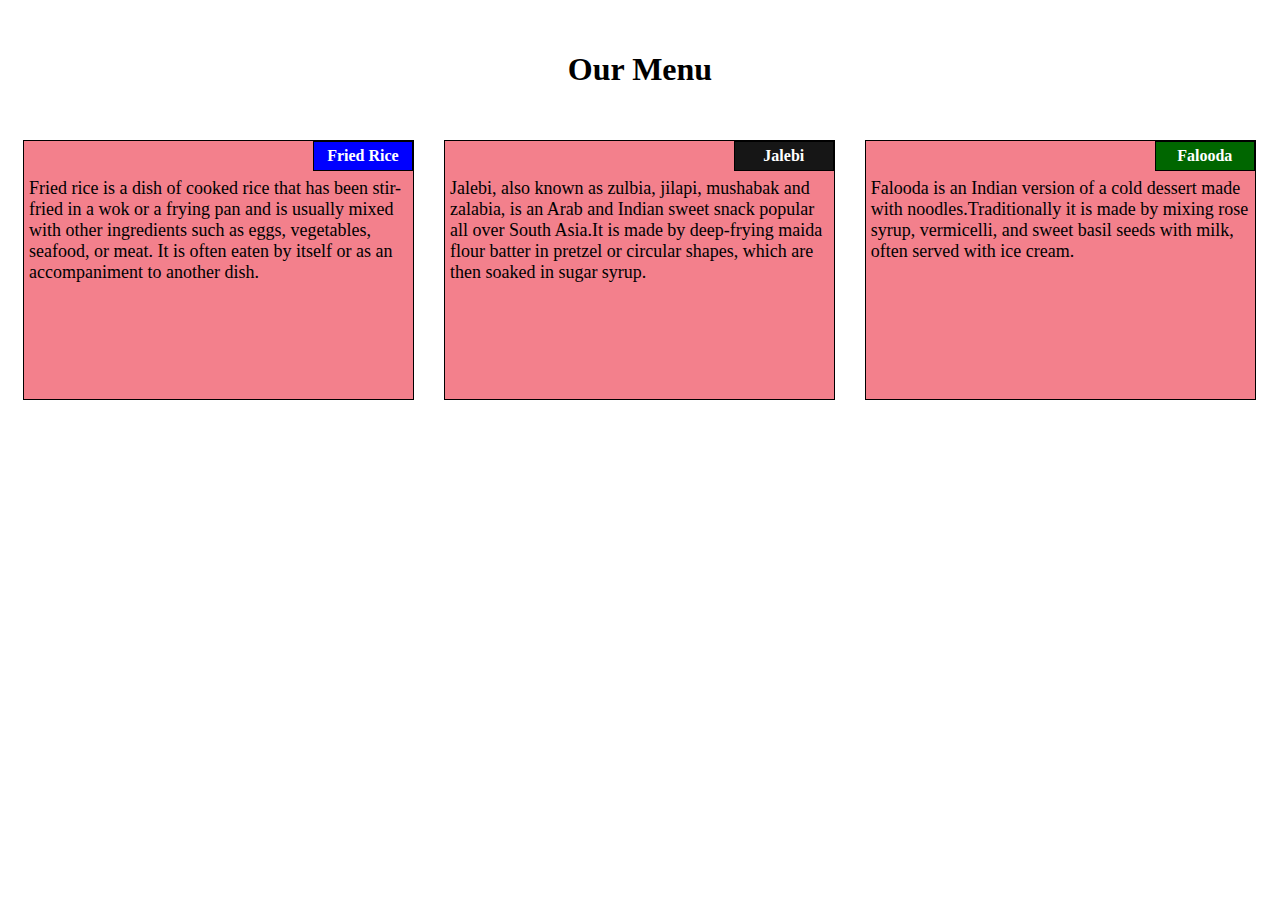
<file: mod2-solution/index.html>
<!DOCTYPE html>
<html>
<head>
	<style>
		h1 {
			text-align: center;
			font-weight: bold;
			font-family: comic sans MS;
			margin-top: 4%;
		}
	</style>
	<meta charset="utf-8">
	<title></title>
	<link rel="stylesheet" href="css/mod2.css">
	<meta name="viewport" content="width=device-width, initial-scale = 1" />
</head>
<body>
	<h1>Our Menu</h1>
	<section class="col-lg-1 col-md-1 col-sm-1">
		<div>
			<p class="row">Fried Rice</p>
			<p class="content">Fried rice is a dish of cooked rice that has been stir-fried in a wok or a frying pan and is usually mixed with other ingredients such as eggs, vegetables, seafood, or meat. It is often eaten by itself or as an accompaniment to another dish.</p>
	</section>
	<section class="col-lg-1 col-md-1 col-sm-1">
		<div>
			<p class="row1">Jalebi</p>
			<p class="content">Jalebi, also known as zulbia, jilapi, mushabak and zalabia, is an Arab and Indian sweet snack popular all over South Asia.It is made by deep-frying maida flour batter in pretzel or circular shapes, which are then soaked in sugar syrup.</p>
		</div>
	</section>
		<section class="col-lg-1 col-md-2 col-sm-1">
			<div>
				<p class="row2">Falooda</p>
				<p class="content">Falooda is an Indian version of a cold dessert made with noodles.Traditionally it is made by mixing rose syrup, vermicelli, and sweet basil seeds with milk, often served with ice cream.</p>
			</div>
		</section>
	</div>
	
	</body>
</html>
</file>
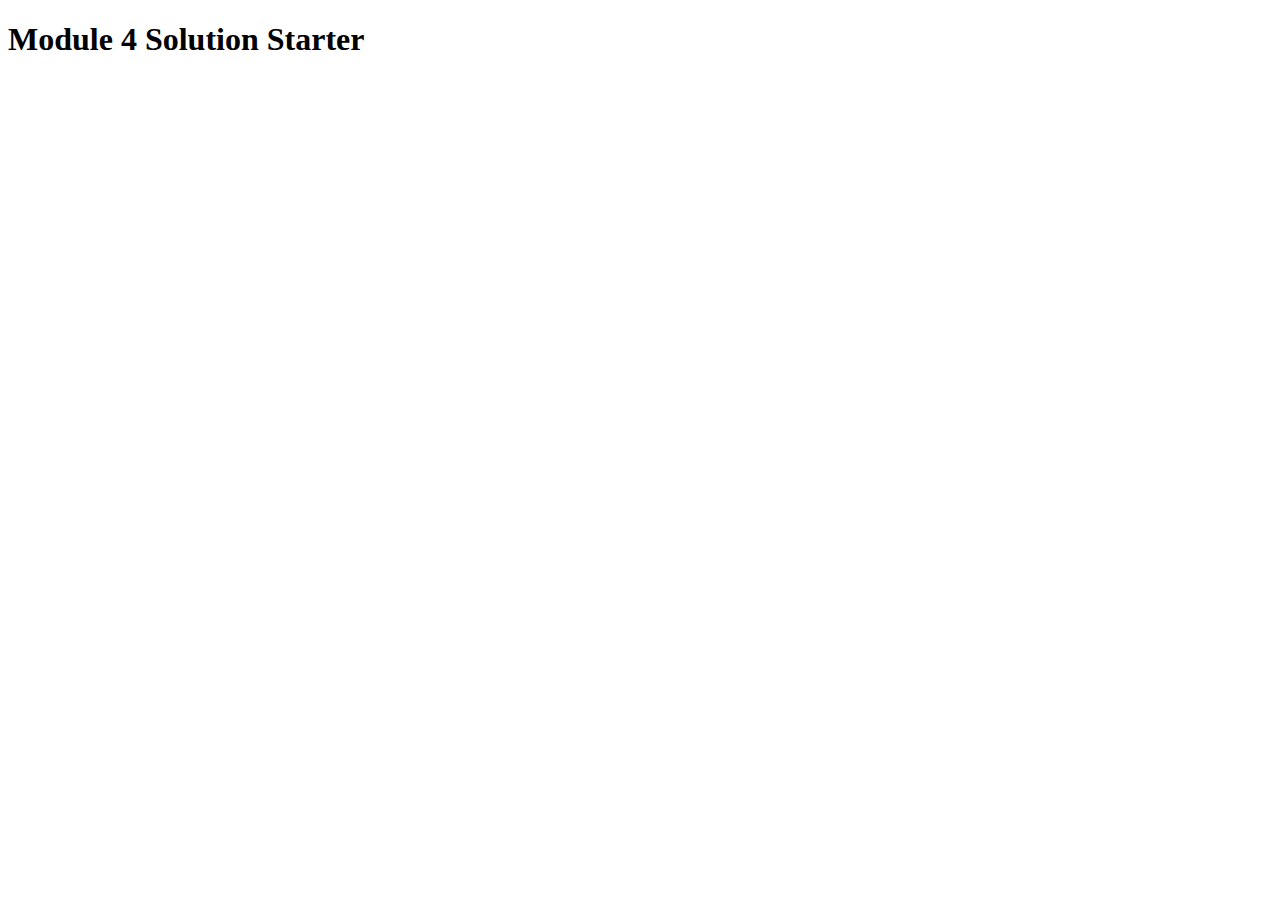
<file: mod4-solution/index.html>
<!DOCTYPE html>
<html>
<head>
  <meta charset="utf-8">
  <title>Module 4 Solution Starter</title>
  <script src="SpeakHello.js"></script>
  <script src="SpeakGoodBye.js"></script>
  <script src="script.js"></script>
</head>
<body>
  <h1>Module 4 Solution Starter</h1>
</body>
</html>
</file>
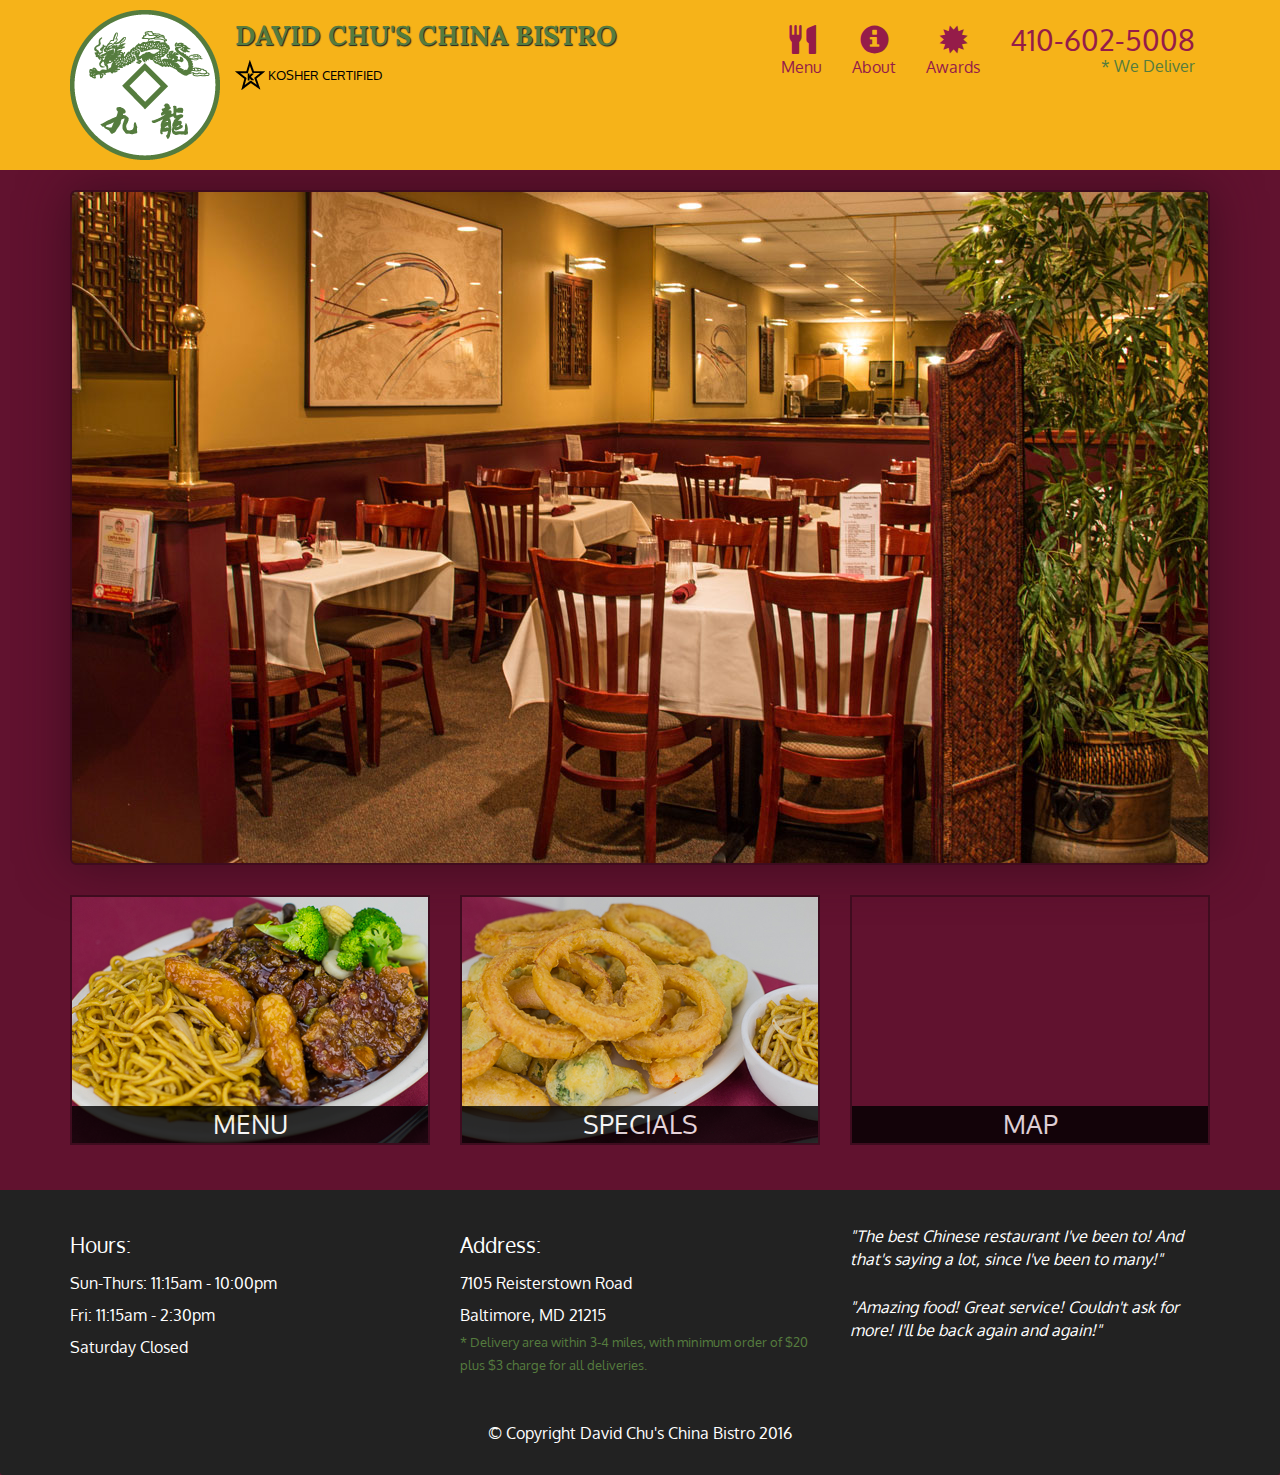
<file: mod5-solution/index.html>
<!doctype html>
<html lang="en">
  <head>
    <meta charset="utf-8">
    <meta http-equiv="X-UA-Compatible" content="IE=edge">
    <meta name="viewport" content="width=device-width, initial-scale=1">
    <title>David Chu's China Bistro</title>
    <link rel="stylesheet" href="css/bootstrap.min.css">
    <link rel="stylesheet" href="css/styles.css">
    <link href='https://fonts.googleapis.com/css?family=Oxygen:400,300,700' rel='stylesheet' type='text/css'>
    <link href='https://fonts.googleapis.com/css?family=Lora' rel='stylesheet' type='text/css'>
  </head>
<body>
  <header>
    <nav id="header-nav" class="navbar navbar-default">
      <div class="container">
        <div class="navbar-header">
          <a href="index.html" class="pull-left visible-md visible-lg">
            <div id="logo-img"></div>
          </a>

          <div class="navbar-brand">
            <a href="index.html"><h1>David Chu's China Bistro</h1></a>
            <p>
              <img src="images/star-k-logo.png" alt="Kosher certification">
              <span>Kosher Certified</span>
            </p>
          </div>

          <button id="navbarToggle" type="button" class="navbar-toggle collapsed" data-toggle="collapse" data-target="#collapsable-nav" aria-expanded="false">
            <span class="sr-only">Toggle navigation</span>
            <span class="icon-bar"></span>
            <span class="icon-bar"></span>
            <span class="icon-bar"></span>
          </button>
        </div>
        
        <div id="collapsable-nav" class="collapse navbar-collapse">
           <ul id="nav-list" class="nav navbar-nav navbar-right">
            <li class="visible-xs active">
              <a href="index.html">
                <span class="glyphicon glyphicon-home"></span> Home</a>
            </li>
            <li>
              <a href="menu-categories.html">
                <span class="glyphicon glyphicon-cutlery"></span><br class="hidden-xs"> Menu</a>
            </li>
            <li>
              <a href="#">
                <span class="glyphicon glyphicon-info-sign"></span><br class="hidden-xs"> About</a>
            </li>
            <li>
              <a href="#">
                <span class="glyphicon glyphicon-certificate"></span><br class="hidden-xs"> Awards</a>
            </li>
            <li id="phone" class="hidden-xs">
              <a href="tel:410-602-5008">
                <span>410-602-5008</span></a><div>* We Deliver</div>
            </li>
          </ul><!-- #nav-list -->
        </div><!-- .collapse .navbar-collapse -->
      </div><!-- .container -->
    </nav><!-- #header-nav -->
  </header>

  <div id="call-btn" class="visible-xs">
    <a class="btn" href="tel:410-602-5008">
    <span class="glyphicon glyphicon-earphone"></span>
    410-602-5008
    </a>
  </div>
  <div id="xs-deliver" class="text-center visible-xs">* We Deliver</div>

  <div id="main-content" class="container">
    <div class="jumbotron">
      <img src="images/jumbotron_768.jpg" alt="Picture of restaurant" class="img-responsive visible-xs">
    </div>

    <div id="home-tiles" class="row">
      <div class="col-md-4 col-sm-6 col-xs-12">
        <a href="menu-categories.html"><div id="menu-tile"><span>menu</span></div></a>
      </div>
      <div class="col-md-4 col-sm-6 col-xs-12">
        <a href="single-category.html"><div id="specials-tile"><span>specials</span></div></a>
      </div>
      <div class="col-md-4 col-sm-12 col-xs-12">
        <a href="https://www.google.com/maps/place/David+Chu's+China+Bistro/@39.3635874,-76.7138622,17z/data=!4m6!1m3!3m2!1s0x89c81a14e7817803:0xab20a0e99daa17ea!2sDavid+Chu's+China+Bistro!3m1!1s0x89c81a14e7817803:0xab20a0e99daa17ea" target="_blank">
          <div id="map-tile">
            <iframe src="https://www.google.com/maps/embed?pb=!1m18!1m12!1m3!1d3084.675372390488!2d-76.71386218529199!3d39.3635874269356!2m3!1f0!2f0!3f0!3m2!1i1024!2i768!4f13.1!3m3!1m2!1s0x89c81a14e7817803%3A0xab20a0e99daa17ea!2sDavid+Chu&#39;s+China+Bistro!5e0!3m2!1sen!2sus!4v1452824864156" width="100%" height="250" frameborder="0" style="border:0" allowfullscreen></iframe>
            <span>map</span>
          </div>
        </a>
      </div>
    </div><!-- End of #home-tiles -->
  </div><!-- End of #main-content -->

  <footer class="panel-footer">
    <div class="container">
      <div class="row">
        <section id="hours" class="col-sm-4">
          <span>Hours:</span><br>
          Sun-Thurs: 11:15am - 10:00pm<br>
          Fri: 11:15am - 2:30pm<br>
          Saturday Closed
          <hr class="visible-xs">
        </section>
        <section id="address" class="col-sm-4">
          <span>Address:</span><br>
          7105 Reisterstown Road<br>
          Baltimore, MD 21215
          <p>* Delivery area within 3-4 miles, with minimum order of $20 plus $3 charge for all deliveries.</p>
          <hr class="visible-xs">
        </section>
        <section id="testimonials" class="col-sm-4">
          <p>"The best Chinese restaurant I've been to! And that's saying a lot, since I've been to many!"</p>
          <p>"Amazing food! Great service! Couldn't ask for more! I'll be back again and again!"</p>
        </section>
      </div>
      <div class="text-center">&copy; Copyright David Chu's China Bistro 2016</div>
    </div>
  </footer>

  <!-- jQuery (Bootstrap JS plugins depend on it) -->
  <script src="js/jquery-2.1.4.min.js"></script>
  <script src="js/bootstrap.min.js"></script>
  <script src="js/script.js"></script>
</body>
</html>
</file>
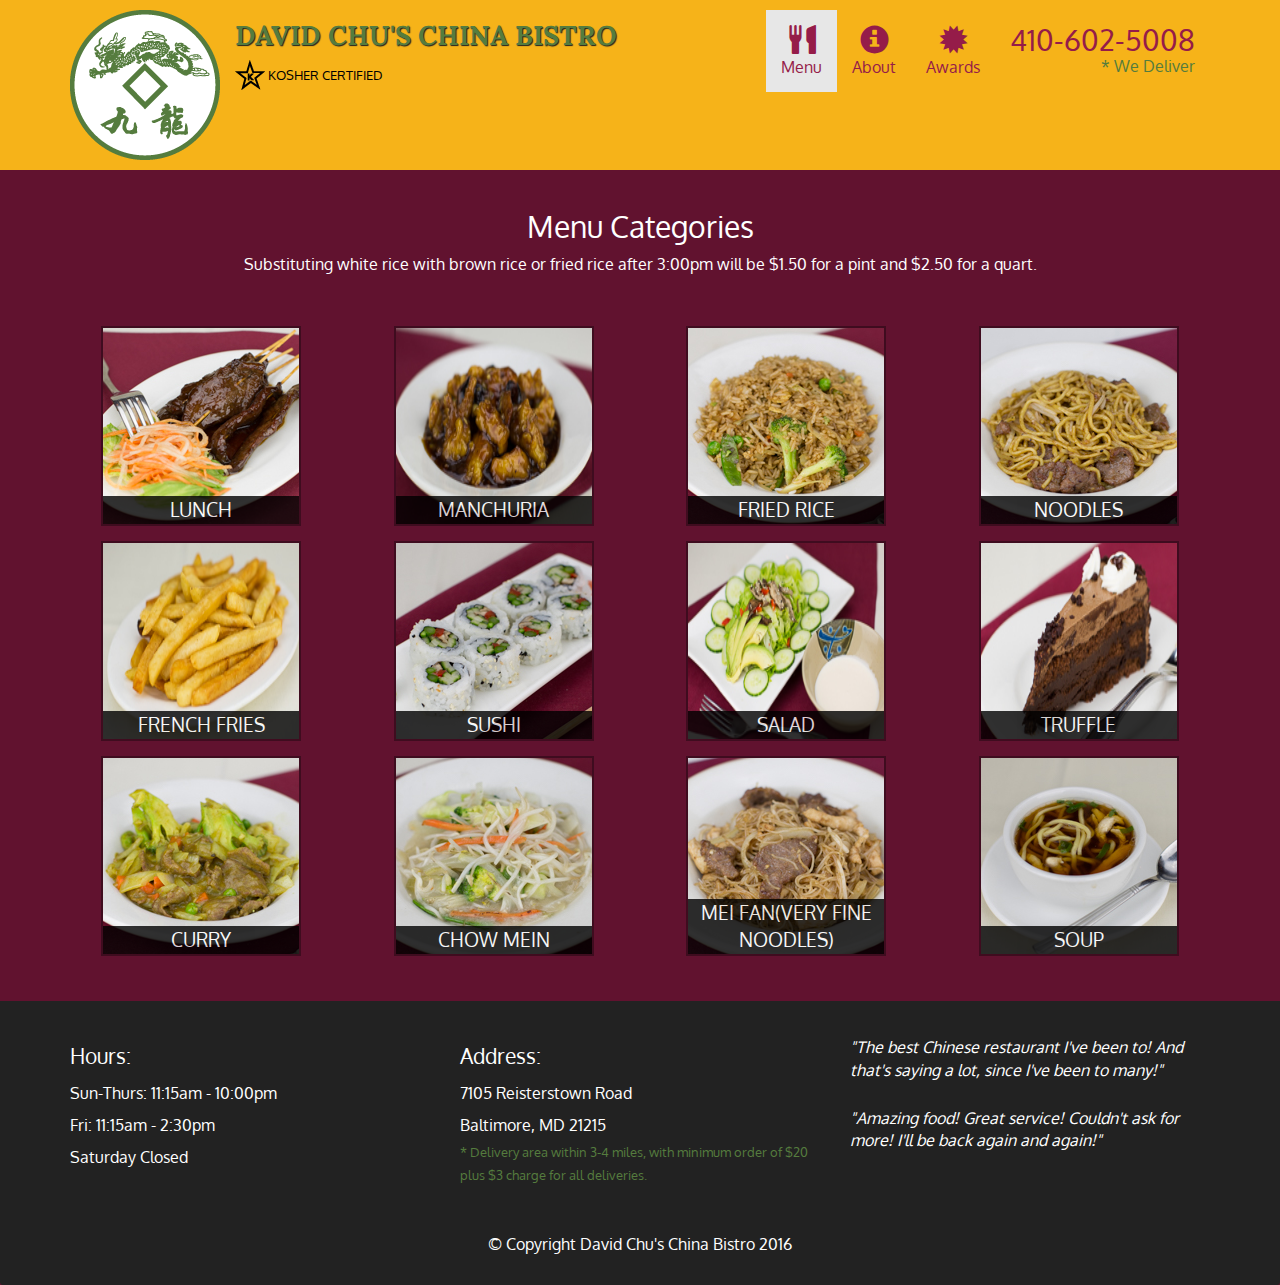
<file: mod5-solution/menu-categories.html>
<!doctype html>
<html lang="en">
  <head>
    <meta charset="utf-8">
    <meta http-equiv="X-UA-Compatible" content="IE=edge">
    <meta name="viewport" content="width=device-width, initial-scale=1">
    <title>David Chu's China Bistro</title>
    <link rel="stylesheet" href="css/bootstrap.min.css">
    <link rel="stylesheet" href="css/styles.css">
    <link href='https://fonts.googleapis.com/css?family=Oxygen:400,300,700' rel='stylesheet' type='text/css'>
    <link href='https://fonts.googleapis.com/css?family=Lora' rel='stylesheet' type='text/css'>
  </head>
<body>
  <header>
    <nav id="header-nav" class="navbar navbar-default">
      <div class="container">
        <div class="navbar-header">
          <a href="index.html" class="pull-left visible-md visible-lg">
            <div id="logo-img"></div>
          </a>

          <div class="navbar-brand">
            <a href="index.html"><h1>David Chu's China Bistro</h1></a>
            <p>
              <img src="images/star-k-logo.png" alt="Kosher certification">
              <span>Kosher Certified</span>
            </p>
          </div>

          <button type="button" class="navbar-toggle collapsed" data-toggle="collapse" data-target="#collapsable-nav" aria-expanded="false">
            <span class="sr-only">Toggle navigation</span>
            <span class="icon-bar"></span>
            <span class="icon-bar"></span>
            <span class="icon-bar"></span>
          </button>
        </div>
        
        <div id="collapsable-nav" class="collapse navbar-collapse">
           <ul id="nav-list" class="nav navbar-nav navbar-right">
            <li class="visible-xs">
              <a href="index.html">
                <span class="glyphicon glyphicon-home"></span> Home</a>
            </li>
            <li class="active">
              <a href="menu-categories.html">
                <span class="glyphicon glyphicon-cutlery"></span><br class="hidden-xs"> Menu</a>
            </li>
            <li>
              <a href="#">
                <span class="glyphicon glyphicon-info-sign"></span><br class="hidden-xs"> About</a>
            </li>
            <li>
              <a href="#">
                <span class="glyphicon glyphicon-certificate"></span><br class="hidden-xs"> Awards</a>
            </li>
            <li id="phone" class="hidden-xs">
              <a href="tel:410-602-5008">
                <span>410-602-5008</span></a><div>* We Deliver</div>
            </li>
          </ul><!-- #nav-list -->
        </div><!-- .collapse .navbar-collapse -->
      </div><!-- .container -->
    </nav><!-- #header-nav -->
  </header>

  <div id="call-btn" class="visible-xs">
    <a class="btn" href="tel:410-602-5008">
    <span class="glyphicon glyphicon-earphone"></span>
    410-602-5008
    </a>
  </div>
  <div id="xs-deliver" class="text-center visible-xs">* We Deliver</div>

  <div id="main-content" class="container">
    <h2 id="menu-categories-title" class="text-center">Menu Categories</h2>
    <div class="text-center">
      Substituting white rice with brown rice or fried rice after 3:00pm will be $1.50 for a pint and $2.50 for a quart.
    </div>

    <section class="row">
      <div class="col-md-3 col-sm-4 col-xs-6 col-xxs-12">
        <a href="single-category.html">
          <div class="category-tile">
            <img width="200" height="200" src="images/menu/B/B.jpg" alt="Lunch">
            <span>Lunch</span>
          </div>
        </a>
      </div>
      <div class="col-md-3 col-sm-4 col-xs-6 col-xxs-12">
        <a href="single-category.html">
          <div class="category-tile">
            <img width="200" height="200" src="images/menu/C/C-1.jpg" alt="Manchuria">
            <span>Manchuria</span>
          </div>
        </a>
      </div>
      <div class="col-md-3 col-sm-4 col-xs-6 col-xxs-12">
        <a href="single-category.html">
          <div class="category-tile">
            <img width="200" height="200" src="images/menu/Fr/Fr.jpg" alt="Fried Rice">
            <span> Fried Rice</span>
          </div>
        </a>
      </div>
      <div class="col-md-3 col-sm-4 col-xs-6 col-xxs-12">
        <a href="single-category.html">
          <div class="category-tile">
            <img width="200" height="200" src="images/menu/NL/NL.jpg" alt="Noodles">
            <span>Noodles</span>
          </div>
        </a>
      </div>
      <div class="col-md-3 col-sm-4 col-xs-6 col-xxs-12">
        <a href="single-category.html">
          <div class="category-tile">
            <img width="200" height="200" src="images/menu/SO/SO-2.jpg" alt="French Fries">
            <span>French Fries</span>
          </div>
        </a>
      </div>
      <div class="col-md-3 col-sm-4 col-xs-6 col-xxs-12">
        <a href="single-category.html">
          <div class="category-tile">
            <img width="200" height="200" src="images/menu/SR/SR.jpg" alt="Sushi">
            <span>Sushi</span>
          </div>
        </a>
      </div>
      <div class="col-md-3 col-sm-4 col-xs-6 col-xxs-12">
        <a href="single-category.html">
          <div class="category-tile">
            <img width="200" height="200" src="images/menu/SS/SS-1.jpg" alt="Salad">
            <span>Salad</span>
          </div>
        </a>
      </div>
      <div class="col-md-3 col-sm-4 col-xs-6 col-xxs-12">
        <a href="single-category.html">
          <div class="category-tile">
            <img width="200" height="200" src="images/menu/DS/DS-1.jpg" alt="Truffle">
            <span>Truffle</span>
          </div>
        </a>
      </div>
      <div class="col-md-3 col-sm-4 col-xs-6 col-xxs-12">
        <a href="single-category.html">
          <div class="category-tile">
            <img width="200" height="200" src="images/menu/C2/C2.jpg" alt="Curry">
            <span>Curry</span>
          </div>
        </a>
      </div>
      <div class="col-md-3 col-sm-4 col-xs-6 col-xxs-12">
        <a href="single-category.html">
          <div class="category-tile">
            <img width="200" height="200" src="images/menu/Cm/Cm.jpg" alt="Chow Mein">
            <span>Chow Mein</span>
          </div>
        </a>
      </div>
       <div class="col-md-3 col-sm-4 col-xs-6 col-xxs-12">
        <a href="single-category.html">
          <div class="category-tile">
            <img width="200" height="200" src="images/menu/NF/NF.jpg" alt="Mei Fan">
            <span>Mei Fan(Very Fine Noodles)</span>
          </div>
        </a>
      </div>
       <div class="col-md-3 col-sm-4 col-xs-6 col-xxs-12">
        <a href="single-category.html">
          <div class="category-tile">
            <img width="200" height="200" src="images/menu/A/A.jpg" alt="Soup">
            <span>Soup</span>
          </div>
        </a>
      </div>
    </section>

  </div><!-- End of #main-content -->

  <footer class="panel-footer">
    <div class="container">
      <div class="row">
        <section id="hours" class="col-sm-4">
          <span>Hours:</span><br>
          Sun-Thurs: 11:15am - 10:00pm<br>
          Fri: 11:15am - 2:30pm<br>
          Saturday Closed
          <hr class="visible-xs">
        </section>
        <section id="address" class="col-sm-4">
          <span>Address:</span><br>
          7105 Reisterstown Road<br>
          Baltimore, MD 21215
          <p>* Delivery area within 3-4 miles, with minimum order of $20 plus $3 charge for all deliveries.</p>
          <hr class="visible-xs">
        </section>
        <section id="testimonials" class="col-sm-4">
          <p>"The best Chinese restaurant I've been to! And that's saying a lot, since I've been to many!"</p>
          <p>"Amazing food! Great service! Couldn't ask for more! I'll be back again and again!"</p>
        </section>
      </div>
      <div class="text-center">&copy; Copyright David Chu's China Bistro 2016</div>
    </div>
  </footer>

  <!-- jQuery (Bootstrap JS plugins depend on it) -->
  <script src="js/jquery-2.1.4.min.js"></script>
  <script src="js/bootstrap.min.js"></script>
  <script src="js/script.js"></script>
</body>
</html>
</file>
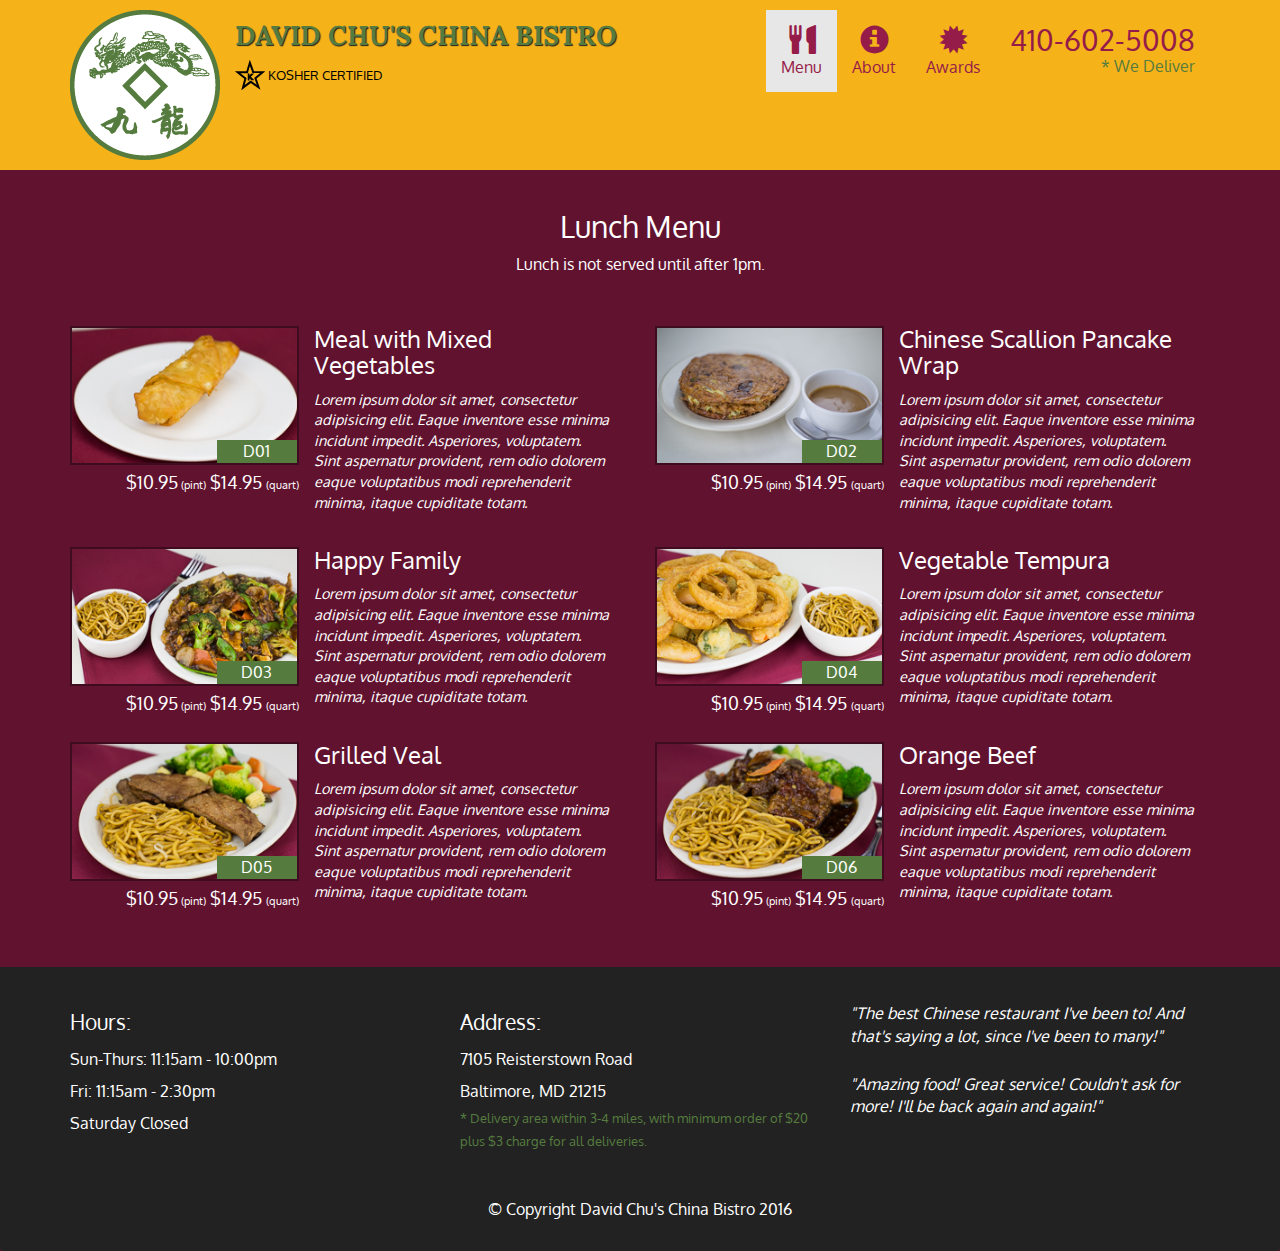
<file: mod5-solution/single-category.html>
<!doctype html>
<html lang="en">
  <head>
    <meta charset="utf-8">
    <meta http-equiv="X-UA-Compatible" content="IE=edge">
    <meta name="viewport" content="width=device-width, initial-scale=1">
    <title>David Chu's China Bistro</title>
    <link rel="stylesheet" href="css/bootstrap.min.css">
    <link rel="stylesheet" href="css/styles.css">
    <link href='https://fonts.googleapis.com/css?family=Oxygen:400,300,700' rel='stylesheet' type='text/css'>
    <link href='https://fonts.googleapis.com/css?family=Lora' rel='stylesheet' type='text/css'>
  </head>
<body>
  <header>
    <nav id="header-nav" class="navbar navbar-default">
      <div class="container">
        <div class="navbar-header">
          <a href="index.html" class="pull-left visible-md visible-lg">
            <div id="logo-img"></div>
          </a>

          <div class="navbar-brand">
            <a href="index.html"><h1>David Chu's China Bistro</h1></a>
            <p>
              <img src="images/star-k-logo.png" alt="Kosher certification">
              <span>Kosher Certified</span>
            </p>
          </div>

          <button type="button" class="navbar-toggle collapsed" data-toggle="collapse" data-target="#collapsable-nav" aria-expanded="false">
            <span class="sr-only">Toggle navigation</span>
            <span class="icon-bar"></span>
            <span class="icon-bar"></span>
            <span class="icon-bar"></span>
          </button>
        </div>
        
        <div id="collapsable-nav" class="collapse navbar-collapse">
           <ul id="nav-list" class="nav navbar-nav navbar-right">
            <li class="visible-xs">
              <a href="index.html">
                <span class="glyphicon glyphicon-home"></span> Home</a>
            </li>
            <li class="active">
              <a href="menu-categories.html">
                <span class="glyphicon glyphicon-cutlery"></span><br class="hidden-xs"> Menu</a>
            </li>
            <li>
              <a href="#">
                <span class="glyphicon glyphicon-info-sign"></span><br class="hidden-xs"> About</a>
            </li>
            <li>
              <a href="#">
                <span class="glyphicon glyphicon-certificate"></span><br class="hidden-xs"> Awards</a>
            </li>
            <li id="phone" class="hidden-xs">
              <a href="tel:410-602-5008">
                <span>410-602-5008</span></a><div>* We Deliver</div>
            </li>
          </ul><!-- #nav-list -->
        </div><!-- .collapse .navbar-collapse -->
      </div><!-- .container -->
    </nav><!-- #header-nav -->
  </header>

  <div id="call-btn" class="visible-xs">
    <a class="btn" href="tel:410-602-5008">
    <span class="glyphicon glyphicon-earphone"></span>
    410-602-5008
    </a>
  </div>
  <div id="xs-deliver" class="text-center visible-xs">* We Deliver</div>

  <div id="main-content" class="container">
    <h2 id="menu-categories-title" class="text-center">Lunch Menu</h2>
    <div class="text-center">Lunch is not served until after 1pm.</div>

    <section class="row">
      <div class="menu-item-tile col-md-6">
        <div class="row">
          <div class="col-sm-5">
            <div class="menu-item-photo">
              <div>D01</div>
              <img class="img-responsive" width="250" height="150" src="images/menu/B/B-1.jpg" alt="Item">
            </div>
            <div class="menu-item-price">$10.95<span> (pint)</span> $14.95 <span>(quart)</span></div>
          </div>
          <div class="menu-item-description col-sm-7">
            <h3 class="menu-item-title">Meal with Mixed Vegetables</h3>
            <p class="menu-item-details">Lorem ipsum dolor sit amet, consectetur adipisicing elit. Eaque inventore esse minima incidunt impedit. Asperiores, voluptatem. Sint aspernatur provident, rem odio dolorem eaque voluptatibus modi reprehenderit minima, itaque cupiditate totam.</p>
          </div>
        </div>
        <hr class="visible-xs">
      </div>

      <div class="menu-item-tile col-md-6">
        <div class="row">
          <div class="col-sm-5">
            <div class="menu-item-photo">
              <div>D02</div>
              <img class="img-responsive" width="250" height="150" src="images/menu/Sp/Sp-1.jpg" alt="Item">
            </div>
            <div class="menu-item-price">$10.95<span> (pint)</span> $14.95 <span>(quart)</span></div>
          </div>
          <div class="menu-item-description col-sm-7">
            <h3 class="menu-item-title">Chinese Scallion Pancake Wrap</h3>
            <p class="menu-item-details">Lorem ipsum dolor sit amet, consectetur adipisicing elit. Eaque inventore esse minima incidunt impedit. Asperiores, voluptatem. Sint aspernatur provident, rem odio dolorem eaque voluptatibus modi reprehenderit minima, itaque cupiditate totam.</p>
          </div>
        </div>
        <hr class="visible-xs">
      </div>
      <!-- Add after every 2nd menu-item-tile -->
      <div class="clearfix visible-lg-block visible-md-block"></div>

      <div class="menu-item-tile col-md-6">
        <div class="row">
          <div class="col-sm-5">
            <div class="menu-item-photo">
              <div>D03</div>
              <img class="img-responsive" width="250" height="150" src="images/menu/Sp/Sp-5.jpg" alt="Item">
            </div>
            <div class="menu-item-price">$10.95<span> (pint)</span> $14.95 <span>(quart)</span></div>
          </div>
          <div class="menu-item-description col-sm-7">
            <h3 class="menu-item-title">Happy Family</h3>
            <p class="menu-item-details">Lorem ipsum dolor sit amet, consectetur adipisicing elit. Eaque inventore esse minima incidunt impedit. Asperiores, voluptatem. Sint aspernatur provident, rem odio dolorem eaque voluptatibus modi reprehenderit minima, itaque cupiditate totam.</p>
          </div>
        </div>
        <hr class="visible-xs">
      </div>

      <div class="menu-item-tile col-md-6">
        <div class="row">
          <div class="col-sm-5">
            <div class="menu-item-photo">
              <div>D04</div>
              <img class="img-responsive" width="250" height="150" src="images/menu/Sp/Sp-3.jpg" alt="Item">
            </div>
            <div class="menu-item-price">$10.95<span> (pint)</span> $14.95 <span>(quart)</span></div>
          </div>
          <div class="menu-item-description col-sm-7">
            <h3 class="menu-item-title">Vegetable Tempura</h3>
            <p class="menu-item-details">Lorem ipsum dolor sit amet, consectetur adipisicing elit. Eaque inventore esse minima incidunt impedit. Asperiores, voluptatem. Sint aspernatur provident, rem odio dolorem eaque voluptatibus modi reprehenderit minima, itaque cupiditate totam.</p>
          </div>
        </div>
        <hr class="visible-xs">
      </div>
      <!-- Add after every 2nd menu-item-tile -->
      <div class="clearfix visible-lg-block visible-md-block"></div>

      <div class="menu-item-tile col-md-6">
        <div class="row">
          <div class="col-sm-5">
            <div class="menu-item-photo">
              <div>D05</div>
              <img class="img-responsive" width="250" height="150" src="images/menu/Sp/Sp-6.jpg" alt="Item">
            </div>
            <div class="menu-item-price">$10.95<span> (pint)</span> $14.95 <span>(quart)</span></div>
          </div>
          <div class="menu-item-description col-sm-7">
            <h3 class="menu-item-title">Grilled Veal</h3>
            <p class="menu-item-details">Lorem ipsum dolor sit amet, consectetur adipisicing elit. Eaque inventore esse minima incidunt impedit. Asperiores, voluptatem. Sint aspernatur provident, rem odio dolorem eaque voluptatibus modi reprehenderit minima, itaque cupiditate totam.</p>
          </div>
        </div>
        <hr class="visible-xs">
      </div>

      <div class="menu-item-tile col-md-6">
        <div class="row">
          <div class="col-sm-5">
            <div class="menu-item-photo">
              <div>D06</div>
              <img class="img-responsive" width="250" height="150" src="images/menu/Sp/Sp-7.jpg" alt="Item">
            </div>
            <div class="menu-item-price">$10.95<span> (pint)</span> $14.95 <span>(quart)</span></div>
          </div>
          <div class="menu-item-description col-sm-7">
            <h3 class="menu-item-title">Orange Beef</h3>
            <p class="menu-item-details">Lorem ipsum dolor sit amet, consectetur adipisicing elit. Eaque inventore esse minima incidunt impedit. Asperiores, voluptatem. Sint aspernatur provident, rem odio dolorem eaque voluptatibus modi reprehenderit minima, itaque cupiditate totam.</p>
          </div>
        </div>
        <hr class="visible-xs">
      </div>
      <!-- Add after every 2nd menu-item-tile -->
      <div class="clearfix visible-lg-block visible-md-block"></div>

    </section>

  </div><!-- End of #main-content -->

  <footer class="panel-footer">
    <div class="container">
      <div class="row">
        <section id="hours" class="col-sm-4">
          <span>Hours:</span><br>
          Sun-Thurs: 11:15am - 10:00pm<br>
          Fri: 11:15am - 2:30pm<br>
          Saturday Closed
          <hr class="visible-xs">
        </section>
        <section id="address" class="col-sm-4">
          <span>Address:</span><br>
          7105 Reisterstown Road<br>
          Baltimore, MD 21215
          <p>* Delivery area within 3-4 miles, with minimum order of $20 plus $3 charge for all deliveries.</p>
          <hr class="visible-xs">
        </section>
        <section id="testimonials" class="col-sm-4">
          <p>"The best Chinese restaurant I've been to! And that's saying a lot, since I've been to many!"</p>
          <p>"Amazing food! Great service! Couldn't ask for more! I'll be back again and again!"</p>
        </section>
      </div>
      <div class="text-center">&copy; Copyright David Chu's China Bistro 2016</div>
    </div>
  </footer>

  <!-- jQuery (Bootstrap JS plugins depend on it) -->
  <script src="js/jquery-2.1.4.min.js"></script>
  <script src="js/bootstrap.min.js"></script>
  <script src="js/script.js"></script>
</body>
</html>
</file>
<file: mod2-solution/css/mod2.css>
* {
			box-sizing: border-box;
		}
		section {
			position: relative;
			padding: 15px;
			width: 100%;
			margin-bottom: 10%;
		}
		.row{
			width: 100%;
		}
		div {
			border: 1px solid black;
			background-color: #f3808c;
			width: 100%;
			height: 260px;
			position: relative;
			margin-right: auto;
			margin-left: auto;
			color: white;
			text-align: right;
			margin-top: 4%;

		}
		.row {
			background-color: #0000ff;
			border: 1px solid black;
			float: right;
			width: 100px;
			padding: 5px;
			margin: 0px;
			text-align: center;
			font-weight: bold;

		}
		.row1 {
			background-color: #161616;
			border: 1px solid black;
			float: right;
			width: 100px;
			padding: 5px;
			margin: 0px;
			text-align: center;
			font-weight: bold;
		}
		.row2 {
			background-color: #006600;
			border: 1px solid black;
			float: right;
			width: 100px;
			padding: 5px;
			margin: 0px;
			text-align: center;
			font-weight: bold;
		}
		/*for desktop view */
		@media (min-width:992px){
			.col-lg-1{
				width: 33.3%;
				height: 35px;
				float: left;
			}
		}
		/* for tablet view */
		@media(min-width: 768px) and (max-width: 991px){
			.col-md-1{
				width: 50%;
				float:left;
			}
			.col-md-2{
				width: 100%;
				float: left;
			}
		}
		/* for mobile view */
		@media(max-width: 767px){
			.col-sm-1{
				width: 100%;
				float: left;
			}
		}
		.content {
			padding: 5px;
			border: none;
			font-family: comic sans MS;
			color: black;
			font-variant: caps-small;
			font-size: 18px;
			position: relative;
			margin-top: 32px;
			overflow: auto;
			text-align: left;
		}
</file>
<file: mod5-solution/css/styles.css>
body {
  font-size: 16px;
  color: #fff;
  background-color: #61122f;
  font-family: 'Oxygen', sans-serif;
}

/** HEADER **/
#header-nav {
  background-color: #f6b319;
  border-radius: 0;
  border: 0;
}

#logo-img {
  background: url('../images/restaurant-logo_large.png') no-repeat;
  width: 150px;
  height: 150px;
  margin: 10px 15px 10px 0;
}

.navbar-brand {
  padding-top: 25px;
}
.navbar-brand h1 { /* Restaurant name */
  font-family: 'Lora', serif;
  color: #557c3e;
  font-size: 1.5em;
  text-transform: uppercase;
  font-weight: bold;
  text-shadow: 1px 1px 1px #222;
  margin-top: 0;
  margin-bottom: 0;
  line-height: .75;
}
.navbar-brand a:hover, .navbar-brand a:focus {
  text-decoration: none;
}
.navbar-brand p { /* Kosher cert */
  color: #000;
  text-transform: uppercase;
  font-size: .7em;
  margin-top: 15px;
}
.navbar-brand p span { /* Star-K */
  vertical-align: middle;
}

#nav-list {
  margin-top: 10px;
}
#nav-list a {
  color: #951C49;
  text-align: center;
}
#nav-list a:hover {
  background: #E7E7E7;
}
#nav-list a span {
  font-size: 1.8em;
}

#phone {
  margin-top: 5px;
}
#phone a { /* Phone number */
  text-align: right;
  padding-bottom: 0;
}
#phone div { /* We Deliver */
  color: #557c3e;
  text-align: right;
  padding-right: 15px;
}

.navbar-header button.navbar-toggle, .navbar-header .icon-bar {
  border: 1px solid #61122f;
}
.navbar-header button.navbar-toggle {
  clear: both;
  margin-top: -30px;
}
/* END HEADER */

/* FOOTER */
.panel-footer {
  margin-top: 30px;
  padding-top: 35px;
  padding-bottom: 30px;
  background-color: #222;
  border-top: 0;
}
.panel-footer div.row {
  margin-bottom: 35px;
}
#hours, #address {
  line-height: 2;
}
#hours > span, #address > span {
  font-size: 1.3em;
}
#address p {
  color: #557c3e;
  font-size: .8em;
  line-height: 1.8;
}
#testimonials {
  font-style: italic;
}
#testimonials p:nth-child(2) {
  margin-top: 25px;
}
/* END FOOTER */



/* HOME PAGE */
.container .jumbotron {
  box-shadow: 0 0 50px #3F0C1F;
  border: 2px solid #3F0C1F;
}

#menu-tile, #specials-tile, #map-tile {
  height: 250px;
  width: 100%;
  margin-bottom: 15px;
  position: relative;
  border: 2px solid #3F0C1F;
  overflow: hidden;
}
#menu-tile:hover, #specials-tile:hover, #map-tile:hover {
  box-shadow: 0 1px 5px 1px #cccccc;
}
#menu-tile {
  background: url('../images/menu-tile.jpg') no-repeat;
  background-position: center;
}
#specials-tile {
  background: url('../images/specials-tile.jpg') no-repeat;
  background-position: center;
}
#menu-tile span, #specials-tile span, #map-tile span {
  position: absolute;
  bottom: 0;
  right: 0;
  width: 100%;
  text-align: center;
  font-size: 1.6em;
  text-transform: uppercase;
  background-color: #000;
  color: #fff;
  opacity: .8;
}
/* END HOME PAGE */

/* MENU CATEGORIES PAGE */
.category-tile { 
  position: relative;
  border: 2px solid #3F0C1F;
  overflow: hidden;
  width: 200px;
  height: 200px;
  margin: 0 auto 15px;
}
.category-tile span {
  position: absolute;
  bottom: 0;
  right: 0;
  width: 100%;
  text-align: center;
  font-size: 1.2em;
  text-transform: uppercase;
  background-color: #000;
  color: #fff;
  opacity: .8;
}
.category-tile:hover {
  box-shadow: 0 1px 5px 1px #cccccc;
}

#menu-categories-title + div {
  margin-bottom: 50px;
}
/* END MENU CATEGORIES PAGE */

/* SINGLE CATEGORY PAGE */
.menu-item-tile {
  margin-bottom: 25px;
}
.menu-item-tile hr {
  width: 80%;
}
.menu-item-tile .menu-item-price {
  font-size: 1.1em;
  text-align: right;
  margin-top: -15px;
  margin-right: -15px;
}
.menu-item-tile .menu-item-price span {
  font-size: .6em;
}
.menu-item-photo {
  position: relative;
  border: 2px solid #3F0C1F; 
  overflow: hidden;
  padding: 0;
  margin-right: -15px;
  margin-left: auto;
  margin-bottom: 20px;
  max-width: 250px;
}
.menu-item-photo div {
  position: absolute;
  bottom: 0;
  right: 0;
  width: 80px;
  background-color: #557c3e;
  text-align: center;
}
.menu-item-description {
  padding-right: 30px;
}
h3.menu-item-title {
  margin: 0 0 10px;
}
.menu-item-details {
  font-size: .9em;
  font-style: italic;
}
/* END SINGLE CATEGORY PAGE */


/********** Large devices only **********/
@media (min-width: 1200px) {
  .container .jumbotron {
    background: url('../images/jumbotron_1200.jpg') no-repeat;
    height: 675px;
  }
}

/********** Medium devices only **********/
@media (min-width: 992px) and (max-width: 1199px) {
  /* Header */
  #logo-img {
    background: url('../images/restaurant-logo_medium.png') no-repeat;
    width: 100px;
    height: 100px;
    margin: 5px 5px 5px 0;
  }
  /* End Header */

  /* Home Page */
  .container .jumbotron {
    background: url('../images/jumbotron_992.jpg') no-repeat;
    height: 558px;
  }
  /* End Home Page */
}

/********** Small devices only **********/
@media (min-width: 768px) and (max-width: 991px) {
  /* Home Page */
  .container .jumbotron {
    background: url('../images/jumbotron_768.jpg') no-repeat;
    height: 432px;
  }
  /* End Home Page */
}

/********** Extra small devices only **********/
@media (max-width: 767px) {
  /* Header */
  .navbar-brand {
    padding-top: 10px;
    height: 80px;
  }
  .navbar-brand h1 { /* Restaurant name */
    padding-top: 10px;
    font-size: 5vw; /* 1vw = 1% of viewport width */
  }
  .navbar-brand p { /* Kosher cert */
    font-size: .6em;
    margin-top: 12px;
  }
  .navbar-brand p img { /* Star-K */
    height: 20px;
  }

  #collapsable-nav a { /* Collapsed nav menu text */
    font-size: 1.2em;
  }
  #collapsable-nav a span { /* Collapsed nav menu glyph */
    font-size: 1em;
    margin-right: 5px;
  }

  #call-btn > a {
    font-size: 1.5em;
    display: block;
    margin: 0 20px;
    padding: 10px;
    border: 2px solid #fff;
    background-color: #f6b319;
    color: #951c49;
  }
  #xs-deliver {
    margin-top: 5px;
    font-size: .7em;
    letter-spacing: .1em;
    text-transform: uppercase;
  }
  /* End Header */

  /* Footer */
  .panel-footer section {
    margin-bottom: 30px;
    text-align: center;
  }
  .panel-footer section:nth-child(3) {
    margin-bottom: 0; /* margin already exists on the whole row */
  }
  .panel-footer section hr {
    width: 50%;
  }
  /* End Footer */

  /* Home Page */
  .container .jumbotron {
    margin-top: 30px;
    padding: 0;
  }
  #menu-tile, #specials-tile {
    width: 360px;
    margin: 0 auto 15px;
  }

  .menu-item-photo {
    margin-right: auto;
  }
  .menu-item-tile .menu-item-price {
    text-align: center;
  }
  .menu-item-description {
    text-align: center;;
  }
}


/********** Super extra small devices Only :-) (e.g., iPhone 4) **********/
@media (max-width: 479px) {
  /* Header */
  .navbar-brand h1 { /* Restaurant name */
    padding-top: 5px;
    font-size: 6vw;
  }
  /* End Header */
  
  /* Home page */
  #menu-tile, #specials-tile {
    width: 280px;
    margin: 0 auto 15px;
  }

  .col-xxs-12 {
    position: relative;
    min-height: 1px;
    padding-right: 15px;
    padding-left: 15px;
    float: left;
    width: 100%;
  }
}
</file>
